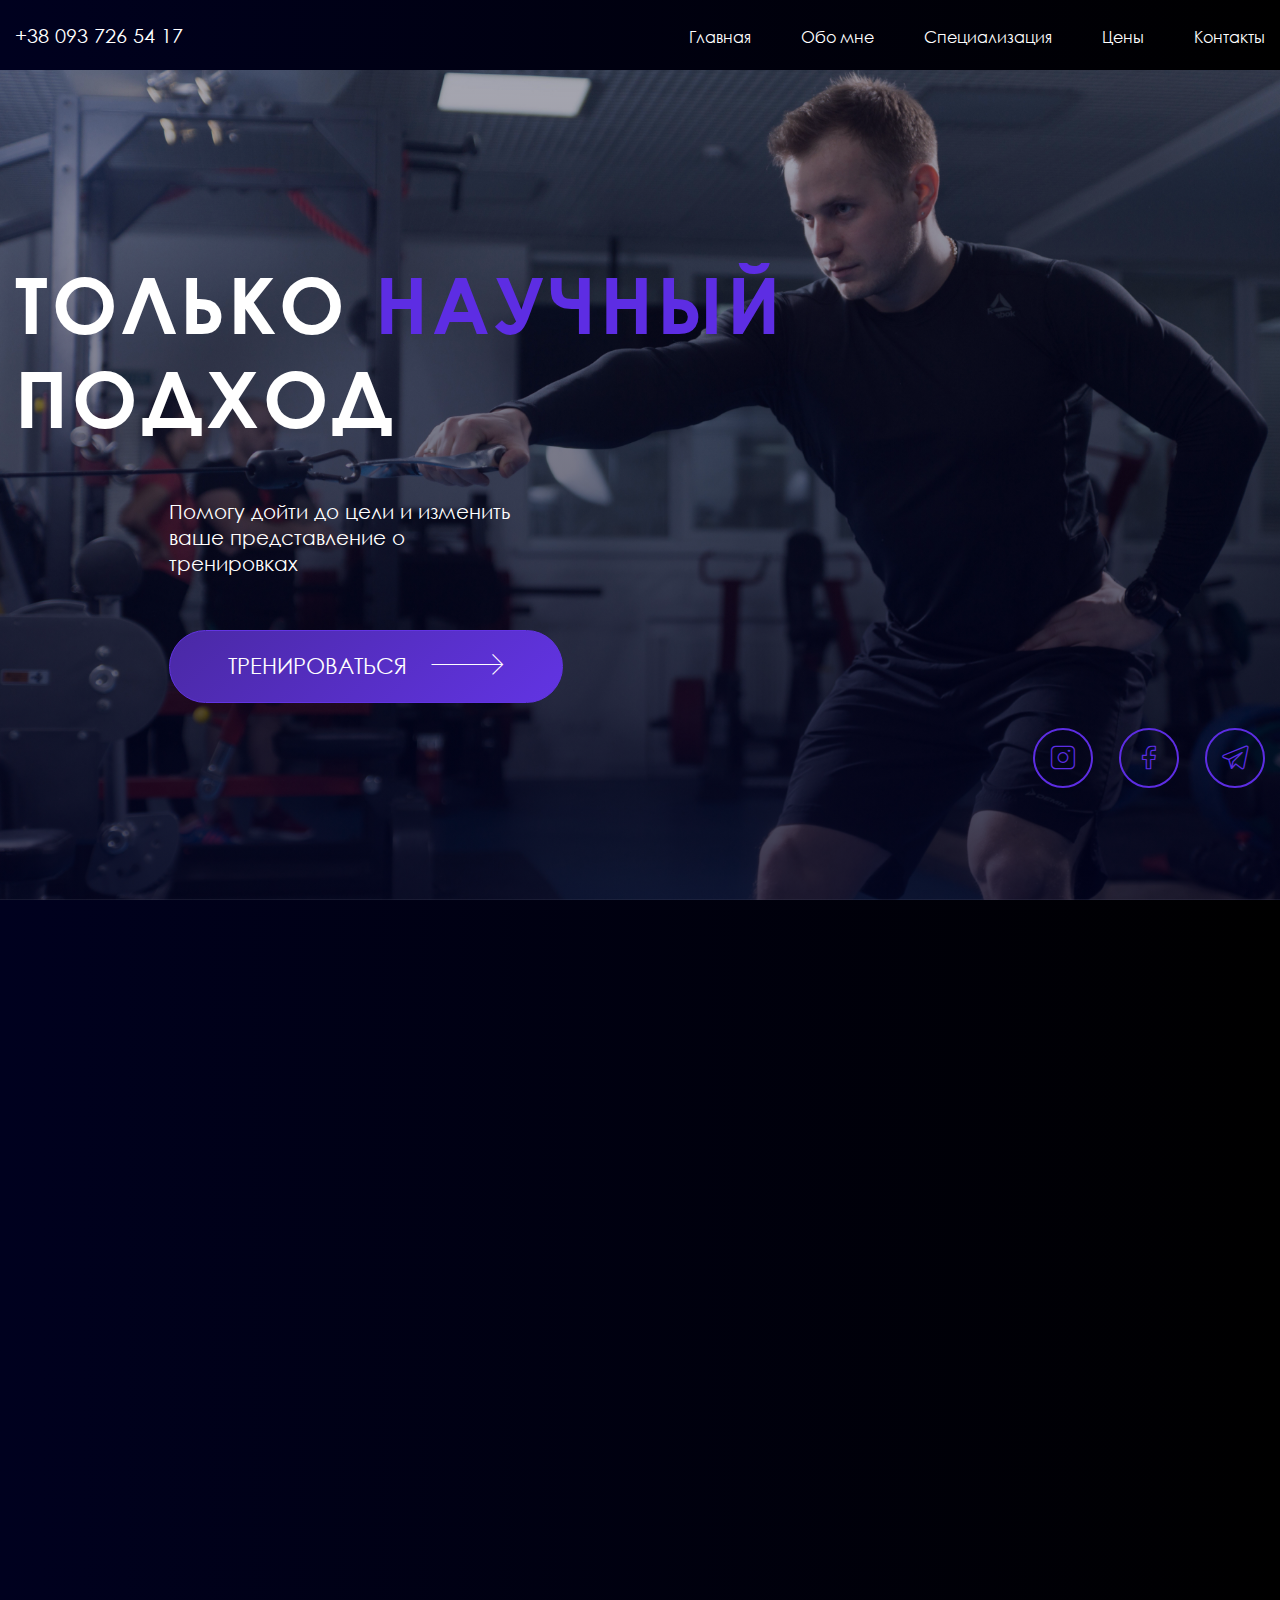
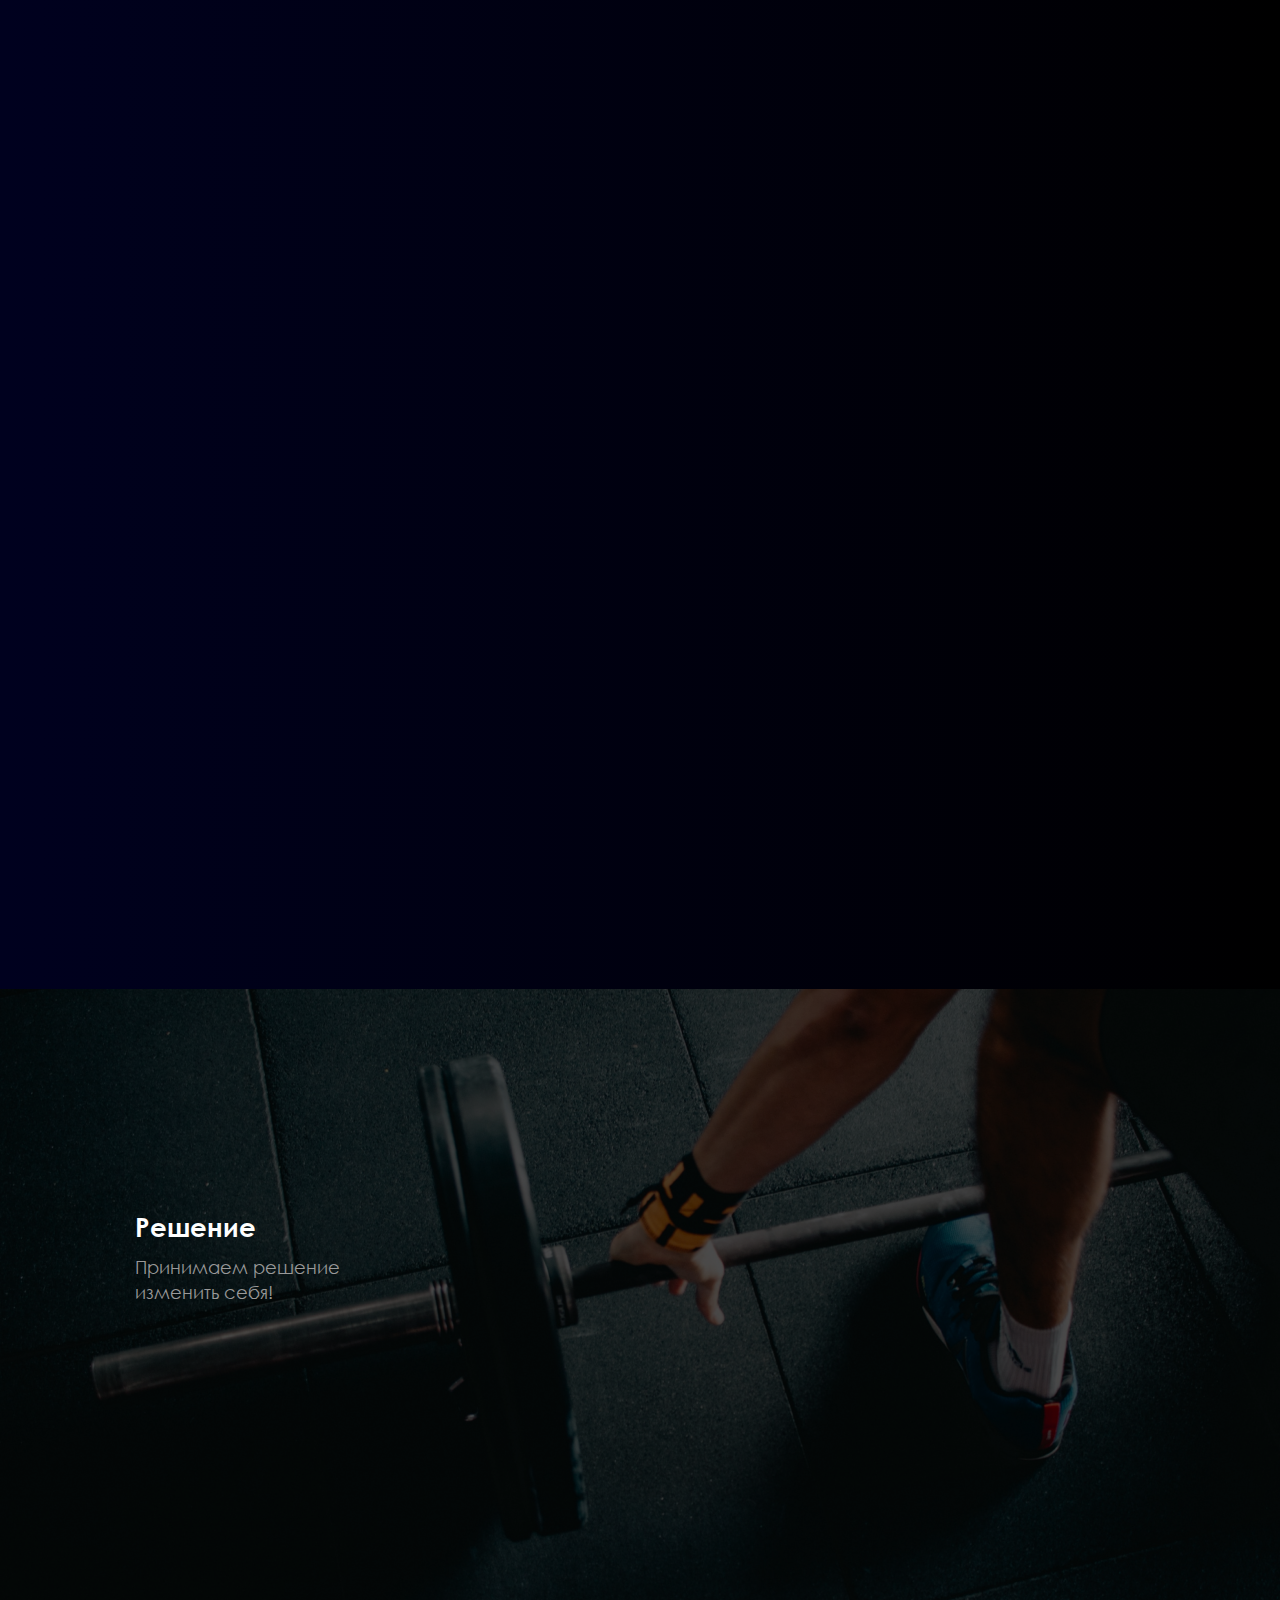
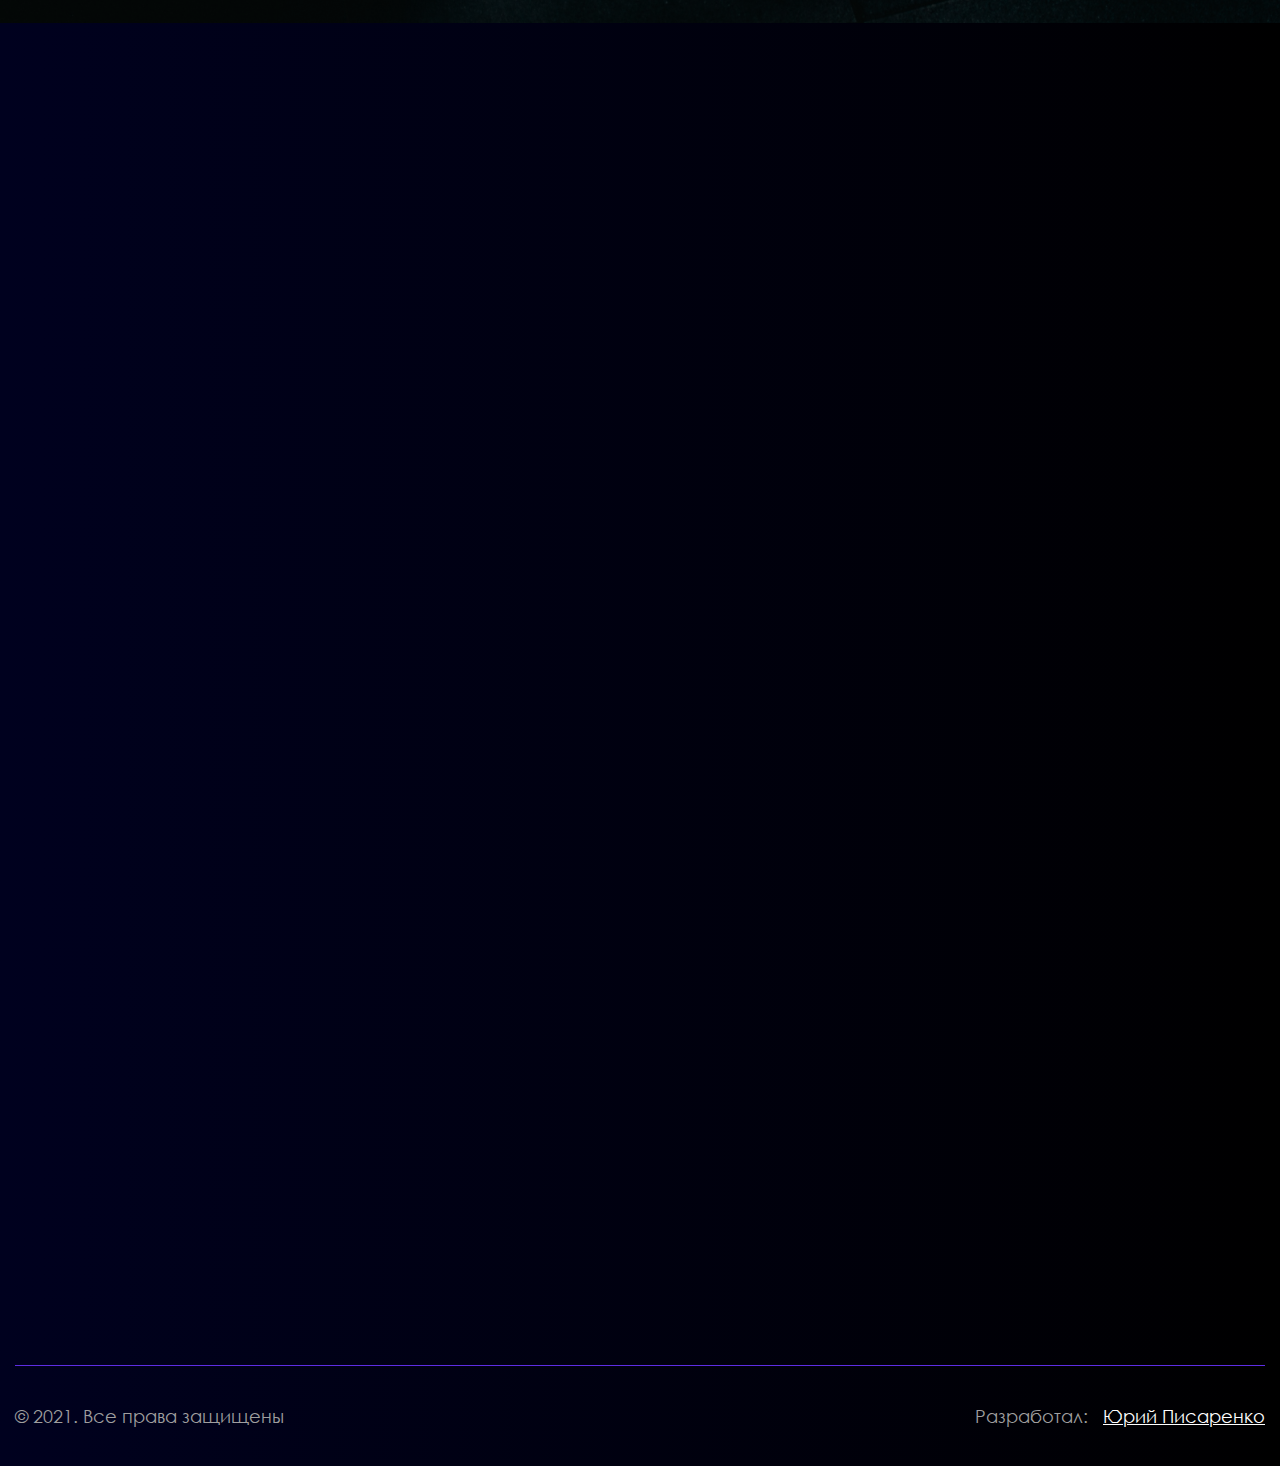
<file: index.html>
<!DOCTYPE html>
<html lang="ru">
<head>
    <meta charset="UTF-8">
    <meta http-equiv="X-UA-Compatible" content="IE=edge">
    <meta name="viewport" content="width=device-width, initial-scale=1.0">
    <title>Персональный тренер Эвгений Писаренко</title>
	 	<link rel="stylesheet" href="css/aos.css">
		<link rel="stylesheet" href="css/iconsfont.css">
		<link rel="stylesheet" href="css/main.css">
		<link rel="stylesheet" href="font/stylesheet.css">
</head>
<body>
	<div class="wrapper">
		<header id="header" class="header lock_padding">
			<div class="header__container _container">
				<div class="header__mobile">
					<a href="tel:+380937265417">+38 093 726 54 17 </a>
				</div>
				<div class="header__menu menu">
					<div class="menu__icon">
						<span></span>
					</div>
					<nav class="menu__body">
						<ul class="menu__list">
							<li><a data-goto=".page__section_1" href="#" class="menu__link">Главная</a></li>
							<li><a data-goto=".page__section_2" href="#" class="menu__link">Обо мне</a></li>
							<li><a data-goto=".page__section_3" href="#" class="menu__link">Специализация</a></li>
							<li><a data-goto=".page__section_4" href="#" class="menu__link">Цены</a></li>
							<li><a data-goto=".page__section_5" href="#" class="menu__link">Контакты</a></li>
						</ul>
					</nav>
				</div> 

			</div>
		</header>
		<main class="page">
				<section class="page__section hero__section page__section_1">
					<div class="gradient"></div>
				 <div class="hero__container _container">
					 <div class="hero__offer">
						<h1 data-aos="fade-up" data-aos-delay="200" class="hero-title">Только <span>научный</span> <br> подход</h1>
						<p  data-aos="fade-up" data-aos-delay="400" class="text">Помогу дойти до цели и изменить ваше представление о тренировках </p>
						<a  data-aos="fade-up" data-aos-delay="600" href="#popup" class="btn popup-link">Тренироваться <span class="icon-arrow"></span></a>
						<div data-aos="fade-up" data-aos-delay="800" class="hero__social">
							<a href="" class="icon-inst"></a>
							<a href="" class="icon-fb"></a>
							<a href="" class="icon-telegram"></a>
						</div>
					 </div>
				 </div>
				</section>
				<section class="page__section page__section_2">
					<div class="about__container _container">
						<div class="about__body">
							<div data-aos="fade-up" data-aos-delay="200" class="about__photo">
								<img src="img/about.jpg" alt="my photo">
							</div>
							<div class="about__description">
								<h2 data-aos="fade-up" data-aos-delay="200" class="about__title">Кто я для Вас</h2>
								<h3 data-aos="fade-up" data-aos-delay="300" class="about__sub-title">Евгений Писаренко</h3>
								<ul data-aos="fade-up" data-aos-delay="400" class="about__list">
									<li><img src="img/svg_icons/arrow-list.svg" alt="icon">Магистр физического воспитания и спорта </li>
									<li><img src="img/svg_icons/arrow-list.svg" alt="icon">Массажист- реабилитолог </li>
									<li><img src="img/svg_icons/arrow-list.svg" alt="icon">Мастер спорта международного класса по становой тяге</li>
									<li><img src="img/svg_icons/arrow-list.svg" alt="icon">Двухкратный чемпион Украины по пауэрлифтингу </li>
									<li><img src="img/svg_icons/arrow-list.svg" alt="icon">Призер всеукраинских соревнований по пауэрлифтингу </li>
									<li><img src="img/svg_icons/arrow-list.svg" alt="icon">Тренерский опыт более 10 лет </li>
								</ul>
								<a data-aos="fade-up" data-aos-delay="500" href="#popup" class="btn popup-link">Записаться</a>
							</div>
						</div>
					</div>
				</section>
				<section class="page__section specialization__section page__section_3">
					<div class="specialization__container _container">
						<div class="specialization__body">
							<div class="specialization__info">
								<h2 data-aos="fade-right" data-aos-delay="200" class="specialization__title">Моя специализация</h2>
								<div  data-aos="fade-right" data-aos-delay="300" class="specialization__list">
									<li><img src="img/svg_icons/arrow-list.svg" alt="icon">Силовой тренинг</li>
									<li><img src="img/svg_icons/arrow-list.svg" alt="icon">Функциональный тренинг </li>
									<li><img src="img/svg_icons/arrow-list.svg" alt="icon">Реабилитация и ЛФК</li>
									<li><img src="img/svg_icons/arrow-list.svg" alt="icon">Основы физической подготовки</li>
									<li><img src="img/svg_icons/arrow-list.svg" alt="icon">Физическая подготовка спортсменов </li>
									<li><img src="img/svg_icons/arrow-list.svg" alt="icon">Нутрициология </li>
								</div>
								<div  data-aos="fade-right" data-aos-delay="400" class="specialization__sub-title">Связаться со мной в соц сетях:</div>
								<div  data-aos="fade-right" data-aos-delay="500" class="specialization__social">
									<a href="" class="specialization__icon icon-inst"></a>
									<a href="" class="specialization__icon icon-fb"></a>
									<a href="" class="specialization__icon icon-telegram"></a>
								</div>
							</div>
							<div  data-aos="fade-left" data-aos-delay="200" class="specialization__images">
								<img src="img/specialization/5.jpg" alt="photo">
							</div>
						</div>
					</div>
				</section>
				<section class="page__section principles__section">
					<div class="principles__container _container">
						<div class="principles__wrapper">
							<h2 data-aos="fade-up" data-aos-delay="200" class="principles__title">Как это работает</h2>
							<div class="principles__body">
								<div class="principles__item">
									<div data-aos="fade-up" data-aos-delay="200" class="principles__icon">1</div>
									<div class="principles__block-text">
										<div class="principles__sub-title">Решение</div>
										<div class="principles__text">Принимаем решение изменить себя!</div>
									</div>								
								</div>
								<div data-aos="fade-up" data-aos-delay="300" class="principles__item">
									<div class="principles__icon">2</div>
									<div class="principles__block-text">
										<div class="principles__sub-title">Звонок</div>
										<div class="principles__text">Налаживаем связь с тренером</div>
									</div>							
								</div>
								<div data-aos="fade-up" data-aos-delay="400" class="principles__item">
									<div class="principles__icon">3</div>
									<div class="principles__block-text">
										<div class="principles__sub-title">Анамнез</div>
										<div class="principles__text">Делаем анамнез вашего организма!</div>
									</div>								
								</div>
								<div data-aos="fade-up" data-aos-delay="500" class="principles__item">
									<div class="principles__icon">4</div>
									<div class="principles__block-text">
										<div class="principles__sub-title">Вектор</div>
										<div class="principles__text">Определяем вектор развития! </div>
									</div>									
								</div>
								<div data-aos="fade-up" data-aos-delay="600" class="principles__item">
									<div class="principles__icon">5</div>
									<div class="principles__block-text">
										<div class="principles__sub-title">Ожидания</div>
										<div class="principles__text">Формируем запрос и Ваши ожидания! </div>
									</div>
								</div>
								<div data-aos="fade-up" data-aos-delay="700" class="principles__item">
									<div class="principles__icon">6</div>
									<div class="principles__block-text">
										<div class="principles__sub-title">Работаем</div>
										<div class="principles__text">Приступаем к совместной работе!</div>
									</div>
								</div>							
							</div>
						</div>
					</div>
				</section>
				<section class="page__section price__section page__section_4">
					<div class="price__container _container">
						<div class="price__wrapper">
							<h2 data-aos="fade-up" data-aos-delay="100" class="price__title">Цены на услуги</h2>
							<div class="price__body">
								<div data-aos="fade-up" data-aos-delay="200" class="price__column">
									<div class="price__item item">
										<div class="item__price">500 грн</div>
										<div class="item__text">Персональная тренировка</div>
										<a href="#popup_2" class="popup-btn popup-link">Записаться</a>
									</div>
								</div>
								<div data-aos="fade-up" data-aos-delay="300"class="price__column">
									<div class="price__item item">
										<div class="item__price">1000 грн</div>
										<div class="item__text">Составление тренировочного плана</div>
										<a href="#popup_2" class="popup-btn popup-link">Записаться</a>
									</div>
								</div>
								<div data-aos="fade-up" data-aos-delay="400"class="price__column">
									<div class="price__item item">
										<div class="item__price">1000 грн</div>
										<div class="item__text">Составление рациона</div>
										<a href="#popup_2" class="popup-btn popup-link">Записаться</a>
									</div>
								</div>
								<div data-aos="fade-up" data-aos-delay="500"class="price__column">
									<div class="price__item item">
										<div class="item__price">3000 грн</div>
										<div class="item__text_grey">(1 месяц)</div>
										<div class="item__text">Онлайн ведение</div>
										<a href="#popup_2" class="popup-btn popup-link">Записаться</a>
									</div>
								</div>
							</div>
							<h4 data-aos="fade-up" data-aos-delay="200" class="price__quote">« Нужно поддерживать крепость тела, чтобы сохранить крепость духа »</h4>
							<div data-aos="fade-up" data-aos-delay="300" class="price__autor">Виктор Гюго</div>
						</div>
					</div>
				</section>
		</main>
		<footer class="footer page__section_5">
			<div class="footer__container _container">
				<h2 data-aos="fade-up" data-aos-delay="200" class="footer__title">Контакты</h2>
				<div class="footer__body">
					<div class="footer__contacts">
						<div data-aos="fade-up" data-aos-delay="200" class="footer__label">Телефон</div>
						<div data-aos="fade-up" data-aos-delay="300" class="footer__phone"><a href="tel:+38937265417">+38 93 726 54 17 </a></div>
						<div data-aos="fade-up" data-aos-delay="400" class="footer__label">Соц сети и телеграм</div>
						<div data-aos="fade-up" data-aos-delay="500" class="footer__social">
							<a href="" class="icon-social icon-inst"></a>
							<a href="" class="icon-social icon-fb"></a>
							<a href="" class="icon-social icon-telegram"></a>
						</div>
					</div>
					<div data-aos="fade-up" data-aos-delay="200" class="footer__form">
						<form action="#" id="form" method="post" class="form__body">

							<!-- Hidden Required Fields -->
							<input type="hidden" name="project_name" value="Тренер Євгений">
							<input type="hidden" name="admin_email" value="frankins636@gmail.com">
							<input type="hidden" name="form_subject" value="Заявка с сайта">
							<!-- END Hidden Required Fields -->

							<h4 class="form__title">Записаться  на тренировку</h4>
							<div class="form__wrapper">
								<div class="form__item">
									<input type="text" name="name" class="form__input input-form" placeholder="Имя*:" required>
								</div>
								<div class="form__item">
									<input type="tel" name="phone" class="form__input input-form" placeholder="Телефон*:" required>
								</div>
								<div class="form__item">
									<input id="date" type="date" class="date-time form__input" value="2022-01-01">	
								</div>
								<div class="form__item">
									<input id="time" type="time" name="time" class="date-time form__input" value="07:00" min="07:00" max="21:00" required>
								</div>
							</div>
							<span class="footer__span">Записываясь на тренировку, Вы вибираете желаемую
								дату и время тренироки</span>
							<button class="submit">Отправить</button>
						</form>
					</div>
				</div>
			</div>
			<div class="footer__copyright">
				<div class="footer__container _container">
					<div class="copyright__footer">
						<div class="footer__left-text">© 2021. Все права защищены</div>
						<div class="footer__right-text">Разработал: <a href="#">Юрий Писаренко</a></div>
					</div>
				</div>
			</div>
		</footer>
		<!---------------- Модальные формы ---------------------------->
		<div id="popup" class="popup"><!-- Popup -->
			<div class="popup__body">
				<div class="popup__content">
					<a href="#" class="popup__close close-popup"><img src="img/svg_icons/close.svg" alt="close"></a>
					<form action="#" id="form" method="post" class="top-form__body">

						<!-- Hidden Required Fields -->
						<input type="hidden" name="project_name" value="Тренер Євгений">
						<input type="hidden" name="admin_email" value="frankins636@gmail.com">
						<input type="hidden" name="form_subject" value="Заявка с сайта">
						<!-- END Hidden Required Fields -->

						<h4 class="top-form__title">Записаться  на тренировку</h4>
						<div class="top-form__wrapper">
							<div class="top-form__item">
								<input type="text" name="name" class="top-form__input input-form" placeholder="Имя*:" required>
							</div>
							<div class="top-form__item">
								<input type="tel" name="phone" class="top-form__input input-form" placeholder="Телефон*:" required>
							</div>
							<div class="top-form__item">
								<input id="date" type="date" class="date-time top-form__input" value="2022-01-01">	
							</div>
							<div class="top-form__item">
								<input id="time" type="time" name="time" value="07:00" min="07:00" max="21:00" class="date-time top-form__input" required>
							</div>
						</div>
						<span class="top-form__span">Записываясь на тренировку, Вы вибираете желаемую
							дату и время тренироки</span>
						<button class="top-submit">Отправить</button>
					</form>
				</div>
			</div>
		</div><!-- End popup -->
		<div id="popup_2" class="popup"><!-- Popup_2 -->
			<div class="popup__body">
				<div class="popup__content">
					<a href="#" class="popup__close close-popup"><img src="img/svg_icons/close.svg" alt="close"></a>
					<form action="#" id="form__gym" method="post" class="top-form__body">
						<!-- Hidden Required Fields -->
						<input type="hidden" name="project_name" value="Тренер Євгений">
						<input type="hidden" name="admin_email" value="frankins636@gmail.com">
						<input type="hidden" name="form_subject" value="Заявка с главной страницы">
						<!-- END Hidden Required Fields -->
						<h4 class="top-form__title">Выбрать услугу или записаться на тренировку</h4>
						<div class="top-form__wrapper">
							<div class="top-form__item">
								<input type="text" name="name" class="top-form__input input-form" placeholder="Имя*:" required>
							</div>
							<div class="top-form__item">
								<input type="tel" name="phone" class="top-form__input input-form" placeholder="Телефон*:" required>
							</div>
							<div class="top-form__item">
								<div class="top-form__title">Выбрать услугу</div>
								<div class="options">
									<div class="options__item">
										<input id="service_1" checked type="radio" value="workout" name="workout" class="options__input">
										<label for="service_1" class="options__label"><span>Персональная тренировка</span></label>
									</div>
									<div class="options__item">
										<input id="service_2" type="radio" value="plan" name="workout" class="options__input">
										<label for="service_2" class="options__label"><span>Составление тренировочного плана</span></label>
									</div>
									<div class="options__item">
										<input id="service_3" type="radio" value="diet" name="workout" class="options__input">
										<label for="service_3" class="options__label"><span>Составление рациона</span></label>
									</div>
									<div class="options__item">
										<input id="service_4" type="radio" value="online" name="workout" class="options__input">
										<label for="service_4" class="options__label"><span>Онлайн ведение</span></label>
									</div>
								</div>
								
							</div>

							<span class="top-form__span">* Обязательные поля для заполнения</span>
						<button class="top-submit">Записаться</button>
					</form>
				</div>
			</div>
		</div><!-- End popup -->
	</div>
	<script src="js/jquery-3.6.0.js"></script>
	<script src="js/popups.js"></script>
   	<script src="js/main.js"></script>
	<script src="js/aos.js"></script>
	<script>
	// Анимация контента
		AOS.init();
	</script>
</body>
</html>
</file>
<file: css/iconsfont.css>
@font-face {
  font-family: 'icons';
  src:  url('../iconsfont/');
  src:  url('../iconsfont/#iefix') format('embedded-opentype'),
    url('../iconsfont/fonts/icons.ttf?eqk01b') format('truetype'),
    url('../iconsfont/fonts/icons.woff?eqk01b') format('woff'),
    url('../iconsfont/fonts/icons.svg?eqk01b#icons') format('svg');
  font-weight: normal;
  font-style: normal;
  font-display: block;
}

[class^="icon-"]::before, 
[class*=" icon-"]::before {
  /* use !important to prevent issues with browser extensions that change fonts */
  font-family: 'icons' !important;
  /* speak: never; */
  font-style: normal;
  font-weight: normal;
  font-variant: normal;
  text-transform: none;
  line-height: 1;

  /* Better Font Rendering =========== */
  -webkit-font-smoothing: antialiased;
  -moz-osx-font-smoothing: grayscale;
}

.icon-arrow:before {
  content: "\e900";
  color: #fff;
  margin-left: 18px;
  display: inline-block;
  transform: translateX(0px);
  transition: all 0.3s ease 0s;
}
.icon-fb:before {
  content: "\e901";
  color: #5d2de3;
  border: 2px solid #5d2de3;
  font-size: 24px;
  display: block;
  width: 56px;
  height: 56px;
  border-radius: 50%;
  text-align: center;
  line-height: 56px;
}
.icon-inst:before {
  content: "\e902";
  color: #5d2de3;
  border: 2px solid #5d2de3;
  font-size: 24px;
  display: block;
  width: 56px;
  height: 56px;
  border-radius: 50%;
  text-align: center;
  line-height: 56px;
}
.icon-telegram:before {
  content: "\e903";
  color: #5d2de3;
  border: 2px solid #5d2de3;
  font-size: 24px;
  display: block;
  width: 56px;
  height: 56px;
  border-radius: 50%;
  text-align: center;
  line-height: 56px;
}
.icon-fb:hover:before,
.icon-inst:hover:before,
.icon-telegram:hover:before {
  background: #5d2de3;
  color: #ffffff;
  transition: all 0.3s ease 0s;
}
</file>
<file: css/main.css>
@charset "UTF-8";
* {
  padding: 0;
  margin: 0;
  -webkit-box-sizing: border-box;
          box-sizing: border-box;
  border: none;
}

a {
  text-decoration: none;
  color: #323232;
}

img {
  width: 100%;
}

h1, h2, h3, h4, h5, h6 {
  font-weight: inherit;
  font-size: inherit;
}

ul {
  padding: 0;
}

li {
  list-style: none;
}

.hidden {
  display: none;
}

body {
  background: #00011f;
  background: -webkit-gradient(linear, left top, right top, from(#00011f), to(black));
  background: linear-gradient(90deg, #00011f 0%, black 100%);
  font-family: 'Century Gothic';
  font-size: 20px;
  color: #fff;
  font-weight: 400;
}

body.lock {
  overflow: hidden;
}

/*------------------- Body style ----------------------*/
body._pc .menu__list > li:hover .menu__sub-list {
  opacity: 1;
  visibility: visible;
  -webkit-transform: translate(0px, 0px);
          transform: translate(0px, 0px);
  pointer-events: all;
}

body._touch .menu__list > li {
  display: -webkit-box;
  display: -ms-flexbox;
  display: flex;
  -webkit-box-align: center;
      -ms-flex-align: center;
          align-items: center;
}

body._touch .menu__link {
  -webkit-box-flex: 1;
      -ms-flex: 1 1 auto;
          flex: 1 1 auto;
}

body._touch .menu__list > li._active .menu__sub-list {
  opacity: 1;
  visibility: visible;
  -webkit-transform: translate(0px, 0px);
          transform: translate(0px, 0px);
  pointer-events: all;
}

body._touch .menu__list > li._active .menu__arrow {
  -webkit-transform: rotate(-180deg);
          transform: rotate(-180deg);
}

._container {
  max-width: 1300px;
  margin: 0 auto;
  padding: 0 15px;
}

/*------------------ Menu style -------------------------*/
.wrapper {
  overflow-x: hidden;
}

.header {
  position: fixed;
  top: 0;
  left: 0;
  width: 100%;
  z-index: 10;
  background: #00011f;
  background: -webkit-gradient(linear, left top, right top, from(#00011f), to(black));
  background: linear-gradient(90deg, #00011f 0%, black 100%);
}

.header__container {
  margin: 0 auto;
  display: -webkit-box;
  display: -ms-flexbox;
  display: flex;
  padding: 0 15px;
  -webkit-box-align: center;
      -ms-flex-align: center;
          align-items: center;
  -webkit-box-pack: justify;
      -ms-flex-pack: justify;
          justify-content: space-between;
  min-height: 70px;
}

.header__mobile {
  z-index: 20;
}

.header__mobile a {
  font-size: 20px;
  line-height: 20px;
  color: #fff;
}

.header__mobile a:hover {
  color: #5D2DE3;
}

.menu__icon {
  display: none;
}

.menu__list {
  display: -webkit-box;
  display: -ms-flexbox;
  display: flex;
}

.menu__list > li {
  position: relative;
  margin: 0px 0px 0px 30px;
}

.menu__link {
  color: #fff;
  margin: 15px 0 15px 20px;
  padding-bottom: 4px;
  font-size: 16px;
  line-height: 130%;
  padding-bottom: 10px;
  position: relative;
  -webkit-transition: 0.3s ease all 0s;
  transition: 0.3s ease all 0s;
}

.menu__link::after {
  display: block;
  position: absolute;
  content: '';
  height: 1px;
  width: 0;
  bottom: 0;
  left: 0;
  background-color: #fff;
  -webkit-transition: 0.3s ease all .1s;
  transition: 0.3s ease all .1s;
}

.menu__link:hover {
  color: #5D2DE3;
}

.menu__link:hover::after {
  width: 100%;
  -webkit-transition: 0.3s ease all;
  transition: 0.3s ease all;
  background-color: #5D2DE3;
}

/*----------------- Hero section ------------------*/
.page__section_1 {
  height: 100vh;
  position: relative;
}

.gradient {
  position: absolute;
  top: 0;
  left: 0;
  width: 100%;
  height: 100%;
  background: #01021f;
  background: -webkit-gradient(linear, left top, left bottom, from(rgba(1, 2, 31, 0.3)), to(rgba(1, 2, 31, 0.75)));
  background: linear-gradient(180deg, rgba(1, 2, 31, 0.3) 0%, rgba(1, 2, 31, 0.75) 100%);
}

.hero__section {
  background: url(../img/main-bg.jpg) no-repeat top/cover;
}

.hero__container {
  display: -webkit-box;
  display: -ms-flexbox;
  display: flex;
  position: relative;
  -webkit-box-pack: justify;
      -ms-flex-pack: justify;
          justify-content: space-between;
  -webkit-box-align: center;
      -ms-flex-align: center;
          align-items: center;
  height: 100%;
}

.hero__offer {
  z-index: 5;
  padding: 100px 0 40px;
}

.hero__offer .hero-title {
  font-weight: bold;
  font-size: 78px;
  line-height: 65px;
  letter-spacing: 0.05em;
  text-transform: uppercase;
  line-height: 120%;
  margin-bottom: 7%;
}

.hero__offer .hero-title span {
  color: #5D2DE3;
}

.hero__offer .text {
  font-weight: normal;
  font-size: 20px;
  line-height: 130%;
  margin-bottom: 7%;
  max-width: 368px;
  margin-left: 20%;
}

.hero__offer .btn {
  display: inline-block;
  font-size: 22px;
  line-height: 140%;
  text-transform: uppercase;
  color: #fff;
  background: linear-gradient(137deg, #4a29a5 0%, #6234e3 100%);
  border: 1px solid #6234E3;
  border-radius: 44px;
  padding: 20px 58px;
  margin-left: 20%;
  -webkit-transition: all 0.3s ease 0s;
  transition: all 0.3s ease 0s;
}

.hero__offer .btn:hover {
  background: linear-gradient(137deg, #402391 0%, #572ec9 100%);
  color: #fff;
  -webkit-box-shadow: 0px 3px 15px rgba(93, 45, 227, 0.3);
          box-shadow: 0px 3px 15px rgba(93, 45, 227, 0.3);
}

.hero__social {
  display: -webkit-box;
  display: -ms-flexbox;
  display: flex;
  position: absolute;
  right: 15px;
  -webkit-box-pack: end;
      -ms-flex-pack: end;
          justify-content: end;
  margin-top: 25px;
}

.hero__social a {
  margin-left: 26px;
}

/*----------------- Кто я для вас ------------------*/
.about__body {
  display: -webkit-box;
  display: -ms-flexbox;
  display: flex;
  padding: 60px 0;
}

.about__photo {
  max-width: 100%;
  -webkit-box-flex: 1;
      -ms-flex: 1 0 40%;
          flex: 1 0 40%;
}

.about__description {
  margin-left: 55px;
  margin-top: 7%;
}

.about__description .icon-arrow:before {
  color: #5D2DE3;
}

.about__description .icon-arrow {
  color: #5D2DE3;
}

.about__title {
  font-size: 36px;
  line-height: 44px;
  text-transform: uppercase;
  margin-bottom: 85px;
}

.about__sub-title {
  font-weight: bold;
  font-size: 32px;
  line-height: 39px;
  letter-spacing: 0.05em;
  margin-bottom: 30px;
}

.about__list {
  margin-bottom: 68px;
}

.about__list li {
  margin-bottom: 15px;
  display: -webkit-box;
  display: -ms-flexbox;
  display: flex;
  -webkit-box-align: center;
      -ms-flex-align: center;
          align-items: center;
}

.about__list li img {
  width: 22px;
  margin-right: 16px;
}

.btn {
  display: inline-block;
  font-size: 22px;
  line-height: 140%;
  text-transform: uppercase;
  color: #5D2DE3;
  background: rgba(85, 48, 191, 0.1);
  border: 1px solid #6234E3;
  border-radius: 44px;
  padding: 20px 58px;
  -webkit-transition: all 0.3s ease 0s;
  transition: all 0.3s ease 0s;
}

.btn:hover {
  background: linear-gradient(137deg, #402391 0%, #572ec9 100%);
  color: #fff;
  -webkit-box-shadow: 0px 3px 15px rgba(93, 45, 227, 0.3);
          box-shadow: 0px 3px 15px rgba(93, 45, 227, 0.3);
}

/*----------------- Специализация ------------------*/
.specialization__body {
  display: -webkit-box;
  display: -ms-flexbox;
  display: flex;
  -webkit-box-pack: justify;
      -ms-flex-pack: justify;
          justify-content: space-between;
  -webkit-box-align: center;
      -ms-flex-align: center;
          align-items: center;
  padding: 70px 0;
}

.specialization__info {
  -webkit-box-flex: 1;
      -ms-flex: 1 0 45%;
          flex: 1 0 45%;
  margin-right: 15px;
}

.specialization__title {
  font-size: 36px;
  line-height: 44px;
  text-transform: uppercase;
  margin-bottom: 65px;
}

.specialization__list {
  margin-bottom: 65px;
}

.specialization__list li {
  margin-bottom: 15px;
  display: -webkit-box;
  display: -ms-flexbox;
  display: flex;
  -webkit-box-align: center;
      -ms-flex-align: center;
          align-items: center;
}

.specialization__list li img {
  width: 22px;
  margin-right: 16px;
}

.specialization__social {
  display: -webkit-box;
  display: -ms-flexbox;
  display: flex;
}

.specialization__social a {
  margin-right: 75px;
}

.specialization__sub-title {
  font-weight: bold;
  font-size: 20px;
  line-height: 25px;
  margin-bottom: 22px;
}

.specialization__icon {
  width: 22px;
  height: 22px;
}

.specialization__images {
  display: -webkit-box;
  display: -ms-flexbox;
  display: flex;
}

/*----------------- Как это работает ------------------*/
.principles__section {
  background: url(../img/principles-bg.jpg) no-repeat center/cover;
  -webkit-box-shadow: 100vw 0 0 rgba(0, 0, 0, 0.7) inset;
          box-shadow: 100vw 0 0 rgba(0, 0, 0, 0.7) inset;
  padding: 110px 0 75px;
}

.principles__title {
  font-size: 36px;
  line-height: 44px;
  text-transform: uppercase;
  margin-bottom: 65px;
  text-align: center;
}

.principles__body {
  display: -webkit-box;
  display: -ms-flexbox;
  display: flex;
  -webkit-box-pack: justify;
      -ms-flex-pack: justify;
          justify-content: space-between;
  -ms-flex-wrap: wrap;
      flex-wrap: wrap;
}

.principles__item {
  display: -webkit-box;
  display: -ms-flexbox;
  display: flex;
  -webkit-box-align: center;
      -ms-flex-align: center;
          align-items: center;
  max-width: 380px;
  margin-bottom: 70px;
}

.principles__block-text {
  margin-left: 20px;
}

.principles__icon {
  font-weight: bold;
  font-size: 50px;
  line-height: 25px;
  padding: 35px;
  width: 100px;
  height: 100px;
  border-radius: 50%;
  border: 1px solid #5D2DE3;
  background: rgba(93, 45, 227, 0.1);
  text-align: center;
  -webkit-transition: all 0.2s ease 0s;
  transition: all 0.2s ease 0s;
}

.principles__icon:hover {
  background: rgba(93, 45, 227, 0.5);
}

.principles__sub-title {
  font-weight: bold;
  font-size: 26px;
  line-height: 130%;
  margin-bottom: 10px;
}

.principles__text {
  font-size: 18px;
  color: #999;
  line-height: 25px;
}

/*----------------- Цены на услуги ------------------*/
.price__section {
  padding: 60px 0;
}

.price__title {
  font-size: 36px;
  line-height: 44px;
  text-transform: uppercase;
  margin-bottom: 65px;
}

.price__body {
  display: -webkit-box;
  display: -ms-flexbox;
  display: flex;
  -webkit-box-pack: justify;
      -ms-flex-pack: justify;
          justify-content: space-between;
  -ms-flex-wrap: wrap;
      flex-wrap: wrap;
}

.price__column {
  width: 260px;
  margin: 15px;
}

.price__item {
  padding: 40px 50px;
  text-align: center;
  background: rgba(93, 45, 227, 0.1);
  border: 1px solid #5D2DE3;
  -webkit-box-sizing: border-box;
          box-sizing: border-box;
  border-radius: 15px;
  height: 100%;
}

.item__price {
  font-weight: bold;
  font-size: 36px;
  line-height: 44px;
  margin-bottom: 15px;
}

.item__text {
  font-size: 18px;
  line-height: 22px;
  padding-bottom: 29px;
  color: #d1d1d1;
  border-bottom: 1px solid #5D2DE3;
}

.item__text_grey {
  font-size: 14px;
  line-height: 20px;
  color: #A4A4A4;
  margin-bottom: 10px;
}

.popup-btn {
  display: block;
  font-size: 14px;
  line-height: 17px;
  text-transform: uppercase;
  color: #FFFFFF;
  padding: 12px 35px;
  background: rgba(93, 45, 227, 0.1);
  border: 1px solid #5D2DE3;
  -webkit-box-sizing: border-box;
          box-sizing: border-box;
  border-radius: 20px;
  margin-top: 55px;
  -webkit-transition: all 0.2s ease 0s;
  transition: all 0.2s ease 0s;
}

.popup-btn:hover {
  background: #5D2DE3;
}

.price__quote {
  font-weight: bold;
  font-size: 22px;
  line-height: 130%;
  letter-spacing: 0.02em;
  margin-top: 70px;
  max-width: 519px;
}

.price__autor {
  font-size: 16px;
  line-height: 130%;
  margin-top: 11px;
  color: #9F9F9F;
}

/*----------------- Контакты ------------------*/
.footer {
  padding: 60px 0 40px;
}

.footer__body {
  display: -webkit-box;
  display: -ms-flexbox;
  display: flex;
  -ms-flex-wrap: wrap;
      flex-wrap: wrap;
  padding-bottom: 60px;
}

.footer__title {
  font-size: 36px;
  line-height: 44px;
  text-transform: uppercase;
  margin-bottom: 65px;
}

.footer__contacts {
  margin-right: 12%;
  margin-bottom: 50px;
}

.footer__label {
  font-size: 20px;
  line-height: 20px;
  color: #9F9F9F;
  margin-bottom: 18px;
}

.footer__phone a {
  display: block;
  font-size: 20px;
  line-height: 20px;
  color: #fff;
  margin-bottom: 40px;
}

.footer__social {
  display: -webkit-box;
  display: -ms-flexbox;
  display: flex;
}

.icon-social:not(:last-child) {
  margin-right: 30px;
}

.form__title {
  font-size: 22px;
  line-height: 27px;
  margin-bottom: 30px;
}

.footer__form {
  max-width: 800px;
}

.form__wrapper {
  display: -webkit-box;
  display: -ms-flexbox;
  display: flex;
  -ms-flex-wrap: wrap;
      flex-wrap: wrap;
}

.form__item {
  margin-right: 35px;
  margin-bottom: 30px;
}

.form__input {
  font-size: 16px;
  line-height: 20px;
  color: #9F9F9F;
  text-align: center;
  background: rgba(93, 45, 227, 0.05);
  border: 1px solid #5D2DE3;
  border-radius: 30px;
  padding: 18px 31px;
  width: 310px;
}

[type="date"] {
  background: rgba(93, 45, 227, 0.05) url(../img/svg_icons/calendar-date.svg) 87% 50% no-repeat;
}

[type="date"]::-webkit-inner-spin-button {
  display: none;
}

[type="date"]::-webkit-calendar-picker-indicator {
  opacity: 0;
}

[type="time"] {
  background: rgba(93, 45, 227, 0.05) url(../img/svg_icons/clock.svg) 87% 50% no-repeat;
}

[type="time"]::-webkit-inner-spin-button {
  display: none;
}

[type="time"]::-webkit-calendar-picker-indicator {
  opacity: 0;
}

.footer__span {
  display: block;
  font-size: 14px;
  line-height: 130%;
  color: #9F9F9F;
  margin-bottom: 30px;
  max-width: 390px;
}

.submit {
  display: inline-block;
  font-size: 18px;
  line-height: 22px;
  text-transform: uppercase;
  color: #FFFFFF;
  background: linear-gradient(137deg, #4a29a5 0%, #6234e3 100%);
  border: 1px solid #6234E3;
  -webkit-box-sizing: border-box;
          box-sizing: border-box;
  border-radius: 30px;
  padding: 17px 79px;
  -webkit-transition: all 0.2s ease 0s;
  transition: all 0.2s ease 0s;
}

.submit:hover {
  background: linear-gradient(137deg, #402391 0%, #572ec9 100%);
  -webkit-box-shadow: 0px 3px 15px rgba(93, 45, 227, 0.3);
          box-shadow: 0px 3px 15px rgba(93, 45, 227, 0.3);
}

.copyright__footer {
  display: -webkit-box;
  display: -ms-flexbox;
  display: flex;
  -webkit-box-pack: justify;
      -ms-flex-pack: justify;
          justify-content: space-between;
  -ms-flex-wrap: wrap;
      flex-wrap: wrap;
  padding-top: 40px;
  border-top: 1px solid #5D2DE3;
}

.footer__left-text, .footer__right-text {
  font-size: 18px;
  line-height: 20px;
  color: #9F9F9F;
}

.footer__right-text a {
  font-size: 18px;
  line-height: 20px;
  -webkit-text-decoration-line: underline;
          text-decoration-line: underline;
  color: #fff;
  margin-left: 10px;
}

.footer__right-text a:hover {
  color: #5D2DE3;
}

/*===================================== Модальные формы ============================================*/
.popup {
  position: fixed;
  width: 100%;
  height: 100%;
  background: #00000070;
  top: 0;
  left: 0;
  z-index: 5;
  opacity: 0;
  visibility: hidden;
  overflow-y: auto;
  overflow-x: hidden;
  -webkit-transition: all 0.5s ease 0s;
  transition: all 0.5s ease 0s;
}

.popup.open {
  opacity: 1;
  visibility: visible;
}

.popup.open .popup__content {
  opacity: 1;
  -webkit-transform: translate(0px, 0px);
          transform: translate(0px, 0px);
}

.popup__body {
  min-height: 100%;
  display: -webkit-box;
  display: -ms-flexbox;
  display: flex;
  -webkit-box-pack: center;
      -ms-flex-pack: center;
          justify-content: center;
  -webkit-box-align: center;
      -ms-flex-align: center;
          align-items: center;
}

.popup__content {
  max-width: 450px;
  position: relative;
  -webkit-transition: all 0.8s ease 0s;
  transition: all 0.8s ease 0s;
  opacity: 0;
  -webkit-transform: translate(-100%, 0px);
          transform: translate(-100%, 0px);
}

.popup__close {
  position: absolute;
  top: 10px;
  right: 10px;
  display: block;
  width: 15px;
  height: 15px;
}

.top-form__body {
  border: 1px solid #6234E3;
  background: -webkit-gradient(linear, right top, left top, from(#000000), to(#00011E));
  background: linear-gradient(270deg, #000000 0%, #00011E 100%);
  text-align: center;
  padding: 30px;
}

.top-form__title {
  font-size: 22px;
  line-height: 27px;
  margin-bottom: 30px;
}

.top-form__wrapper {
  display: -webkit-box;
  display: -ms-flexbox;
  display: flex;
  -webkit-box-orient: vertical;
  -webkit-box-direction: normal;
      -ms-flex-direction: column;
          flex-direction: column;
}

.top-form__item {
  margin-bottom: 30px;
}

.top-form__input {
  font-size: 16px;
  line-height: 20px;
  color: #9F9F9F;
  text-align: center;
  background: rgba(93, 45, 227, 0.05);
  border: 1px solid #5D2DE3;
  border-radius: 30px;
  padding: 18px 31px;
  width: 310px;
}

[type="date"] {
  background: rgba(93, 45, 227, 0.05) url(../img/svg_icons/calendar-date.svg) 87% 50% no-repeat;
}

[type="date"]::-webkit-inner-spin-button {
  display: none;
}

[type="date"]::-webkit-calendar-picker-indicator {
  opacity: 0;
}

[type="time"] {
  background: rgba(93, 45, 227, 0.05) url(../img/svg_icons/clock.svg) 87% 50% no-repeat;
}

[type="time"]::-webkit-inner-spin-button {
  display: none;
}

[type="time"]::-webkit-calendar-picker-indicator {
  opacity: 0;
}

.top-form__span {
  display: block;
  font-size: 14px;
  line-height: 130%;
  color: #9F9F9F;
  margin-bottom: 30px;
  max-width: 340px;
}

.top-form__title {
  font-size: 18px;
}

.options {
  text-align: left;
}

.options__item {
  margin: 0px 0px 10px 0px;
}

.options__input {
  display: none;
}

.options__input:checked + .options__label::after {
  -webkit-transform: scale(1);
          transform: scale(1);
}

.options__label {
  display: -webkit-box;
  display: -ms-flexbox;
  display: flex;
  font-size: 15px;
  color: #9f9f9f;
  line-height: 140%;
  position: relative;
}

.options__label::before {
  content: "";
  -ms-flex-item-align: start;
      align-self: flex-start;
  -webkit-box-flex: 0;
      -ms-flex: 0 0 20px;
          flex: 0 0 20px;
  height: 20px;
  border-radius: 50%;
  border: 1px solid #5D2DE3;
  margin: 0px 10px 0px 0px;
}

.options__label::after {
  -webkit-transition: -webkit-transform 0.3s ease 0s;
  transition: -webkit-transform 0.3s ease 0s;
  transition: transform 0.3s ease 0s;
  transition: transform 0.3s ease 0s, -webkit-transform 0.3s ease 0s;
  content: "";
  position: absolute;
  top: 4px;
  left: 4px;
  width: 14px;
  height: 14px;
  background: #5D2DE3;
  border-radius: 50%;
  -webkit-transform: scale(0);
          transform: scale(0);
}

.top-submit {
  font-size: 18px;
  line-height: 22px;
  text-transform: uppercase;
  color: #FFFFFF;
  background: linear-gradient(137deg, #4a29a5 0%, #6234e3 100%);
  border: 1px solid #6234E3;
  -webkit-box-sizing: border-box;
          box-sizing: border-box;
  border-radius: 30px;
  padding: 17px 90px;
  margin: 0 auto;
}

.top-submit:hover {
  background: linear-gradient(137deg, #402391 0%, #572ec9 100%);
  -webkit-box-shadow: 0px 3px 15px rgba(93, 45, 227, 0.3);
          box-shadow: 0px 3px 15px rgba(93, 45, 227, 0.3);
}

/*------------------------------ Media query ------------------------------------------*/
@media screen and (max-width: 1190px) {
  .price__title {
    text-align: center;
  }
  .price__body {
    -ms-flex-pack: distribute;
        justify-content: space-around;
  }
  .price__item {
    padding: 30px;
  }
}

@media screen and (max-width: 992px) {
  .about__description {
    margin-left: 20px;
    margin-top: 1%;
  }
  .about__title {
    line-height: 28px;
    margin-bottom: 35px;
  }
  .about__list {
    margin-bottom: 50px;
  }
  .specialization__title {
    font-size: 28px;
    line-height: 130%;
    margin-bottom: 50px;
  }
  .specialization__list li {
    font-size: 17px;
  }
  .principles__item {
    -webkit-box-flex: 1;
        -ms-flex: 1 1 50%;
            flex: 1 1 50%;
  }
}

@media screen and (max-width: 880px) {
  .menu__list > li {
    margin: 0px 0px 0px 10px;
  }
  .about__list li {
    font-size: 16px;
  }
  .btn {
    font-size: 18px;
    padding: 16px 44px;
  }
}

@media screen and (min-width: 767px) {
  .menu__list {
    display: -webkit-box;
    display: -ms-flexbox;
    display: flex;
    -webkit-box-align: center;
        -ms-flex-align: center;
            align-items: center;
  }
  .menu__list > li {
    padding: 10px 0;
  }
  .menu__sub-list {
    -webkit-transform: translate(0px, 10%);
            transform: translate(0px, 10%);
    opacity: 0;
    visibility: hidden;
    pointer-events: none;
    -webkit-transition: all 0.3s ease 0s;
    transition: all 0.3s ease 0s;
  }
}

@media screen and (max-width: 767px) {
  .menu__icon {
    display: block;
    z-index: 5;
    position: relative;
    width: 40px;
    height: 10px;
    cursor: pointer;
  }
  .menu__icon::before,
  .menu__icon::after {
    left: 0;
    position: absolute;
    height: 10%;
    width: 100%;
    -webkit-transition: all 0.3s ease 0s;
    transition: all 0.3s ease 0s;
    background-color: #fff;
  }
  .menu__icon::before,
  .menu__icon::after {
    content: '';
  }
  .menu__icon::before {
    top: 0;
  }
  .menu__icon::after {
    bottom: 0;
  }
  .menu__icon span {
    top: 50%;
    -webkit-transform: scale(1) translate(0px, -50%);
            transform: scale(1) translate(0px, -50%);
  }
  .menu__icon._active span {
    -webkit-transform: scale(0) translate(0px, -50%);
            transform: scale(0) translate(0px, -50%);
  }
  .menu__icon._active::before {
    top: 50%;
    -webkit-transform: rotate(-45deg) translate(0px, -50%);
            transform: rotate(-45deg) translate(0px, -50%);
  }
  .menu__icon._active::after {
    top: 50%;
    -webkit-transform: rotate(45deg) translate(0px, -50%);
            transform: rotate(45deg) translate(0px, -50%);
  }
  .menu__body {
    position: fixed;
    top: 0;
    left: -110%;
    width: 100%;
    height: 100%;
    background: #00011f;
    background: -webkit-gradient(linear, left top, right top, from(#00011f), to(black));
    background: linear-gradient(90deg, #00011f 0%, black 100%);
    padding: 100px 30px 30px 0px;
    -webkit-transition: left 0.3s ease 0s;
    transition: left 0.3s ease 0s;
    overflow: auto;
  }
  .menu__body._active {
    left: 0;
  }
  .menu__body::before {
    content: '';
    position: fixed;
    width: 100%;
    top: 0;
    left: 0;
    height: 70px;
    background: #00011f;
    background: -webkit-gradient(linear, left top, right top, from(#00011f), to(black));
    background: linear-gradient(90deg, #00011f 0%, black 100%);
    z-index: 2;
  }
  .menu__list {
    margin-top: 10%;
    -webkit-box-orient: vertical;
    -webkit-box-direction: normal;
        -ms-flex-direction: column;
            flex-direction: column;
  }
  .menu__list > li {
    -ms-flex-wrap: wrap;
        flex-wrap: wrap;
    margin: 0px 0px 30px 0px;
  }
  .menu__list > li:last-child {
    margin-bottom: 0;
  }
  .menu__list > li._active .menu__sub-list {
    display: block;
  }
  .menu__link {
    font-size: 24px;
    font-size: 26px;
    line-height: 130%;
  }
  .about__body {
    -ms-flex-wrap: wrap;
        flex-wrap: wrap;
  }
  .about__photo img {
    padding: 0px 20px 30px;
  }
}

@media screen and (max-width: 580px) {
  .hero__section {
    background: url(../img/main-bg.jpg) no-repeat top center/cover;
  }
  .hero__offer {
    padding: 40px 0 40px;
  }
  .hero__offer .hero-title {
    font-size: 50px;
  }
  .hero__offer .text {
    margin-left: 0;
  }
  .hero__offer .btn {
    margin-left: 0;
    font-size: 16px;
    padding: 17px 32px;
  }
  .hero__social {
    position: relative;
    -webkit-box-pack: start;
        -ms-flex-pack: start;
            justify-content: start;
  }
  .icon-arrow:before {
    margin-left: 10px;
  }
  .specialization__body {
    -ms-flex-wrap: wrap;
        flex-wrap: wrap;
  }
  .specialization__images {
    margin-top: 100px;
  }
  .specialization__list {
    margin-bottom: 35px;
  }
  .principles__item {
    -webkit-box-flex: 1;
        -ms-flex: 1 1 100%;
            flex: 1 1 100%;
  }
  .price__wrapper {
    text-align: center;
  }
  .price__wrapper .price__quote {
    padding: 0 5px;
  }
  .footer {
    margin: 0 auto;
    text-align: center;
  }
  .form__item {
    margin: 0 auto 30px;
  }
  .footer__form {
    text-align: center;
  }
  .footer__contacts {
    margin-right: 0;
    margin: 0 auto 50px;
  }
  .footer__left-text {
    margin-bottom: 20px;
  }
  .copyright__footer {
    -webkit-box-pack: center;
        -ms-flex-pack: center;
            justify-content: center;
  }
}

@media screen and (max-width: 420px) {
  .popup__content {
    margin-top: 80px;
  }
  .top-form__body {
    padding: 30px 20px;
  }
  .top-form__input {
    padding: 15px;
    width: 300px;
  }
  .top-form__item {
    margin-bottom: 20px;
  }
}
/*# sourceMappingURL=main.css.map */
</file>
<file: font/stylesheet.css>
@font-face {
    font-family: 'Century Gothic';
    src: url('../font/CenturyGothic.eot');
    src: local('../font/Century Gothic'), local('CenturyGothic'),
        url('../font/CenturyGothic.eot?#iefix') format('embedded-opentype'),
        url('../font/CenturyGothic.woff2') format('woff2'),
        url('../font/CenturyGothic.woff') format('woff'),
        url('../font/CenturyGothic.ttf') format('truetype');
    font-weight: normal;
    font-style: normal;
}

@font-face {
    font-family: 'Century Gothic';
    src: url('../font/CenturyGothic-Bold.eot');
    src: local('Century Gothic Bold'), local('CenturyGothic-Bold'),
        url('../font/CenturyGothic-Bold.eot?#iefix') format('embedded-opentype'),
        url('../font/CenturyGothic-Bold.woff2') format('woff2'),
        url('../font/CenturyGothic-Bold.woff') format('woff'),
        url('../font/CenturyGothic-Bold.ttf') format('truetype');
    font-weight: bold;
    font-style: normal;
}
/* 
@font-face {
    font-family: 'Century Gothic';
    src: url('CenturyGothic-BoldItalic.eot');
    src: local('Century Gothic Bold Italic'), local('CenturyGothic-BoldItalic'),
        url('CenturyGothic-BoldItalic.eot?#iefix') format('embedded-opentype'),
        url('CenturyGothic-BoldItalic.woff2') format('woff2'),
        url('CenturyGothic-BoldItalic.woff') format('woff'),
        url('CenturyGothic-BoldItalic.ttf') format('truetype');
    font-weight: bold;
    font-style: italic;
}

@font-face {
    font-family: 'Century Gothic';
    src: url('CenturyGothic-Italic.eot');
    src: local('Century Gothic Italic'), local('CenturyGothic-Italic'),
        url('CenturyGothic-Italic.eot?#iefix') format('embedded-opentype'),
        url('CenturyGothic-Italic.woff2') format('woff2'),
        url('CenturyGothic-Italic.woff') format('woff'),
        url('CenturyGothic-Italic.ttf') format('truetype');
    font-weight: normal;
    font-style: italic;
}
 */
</file>
